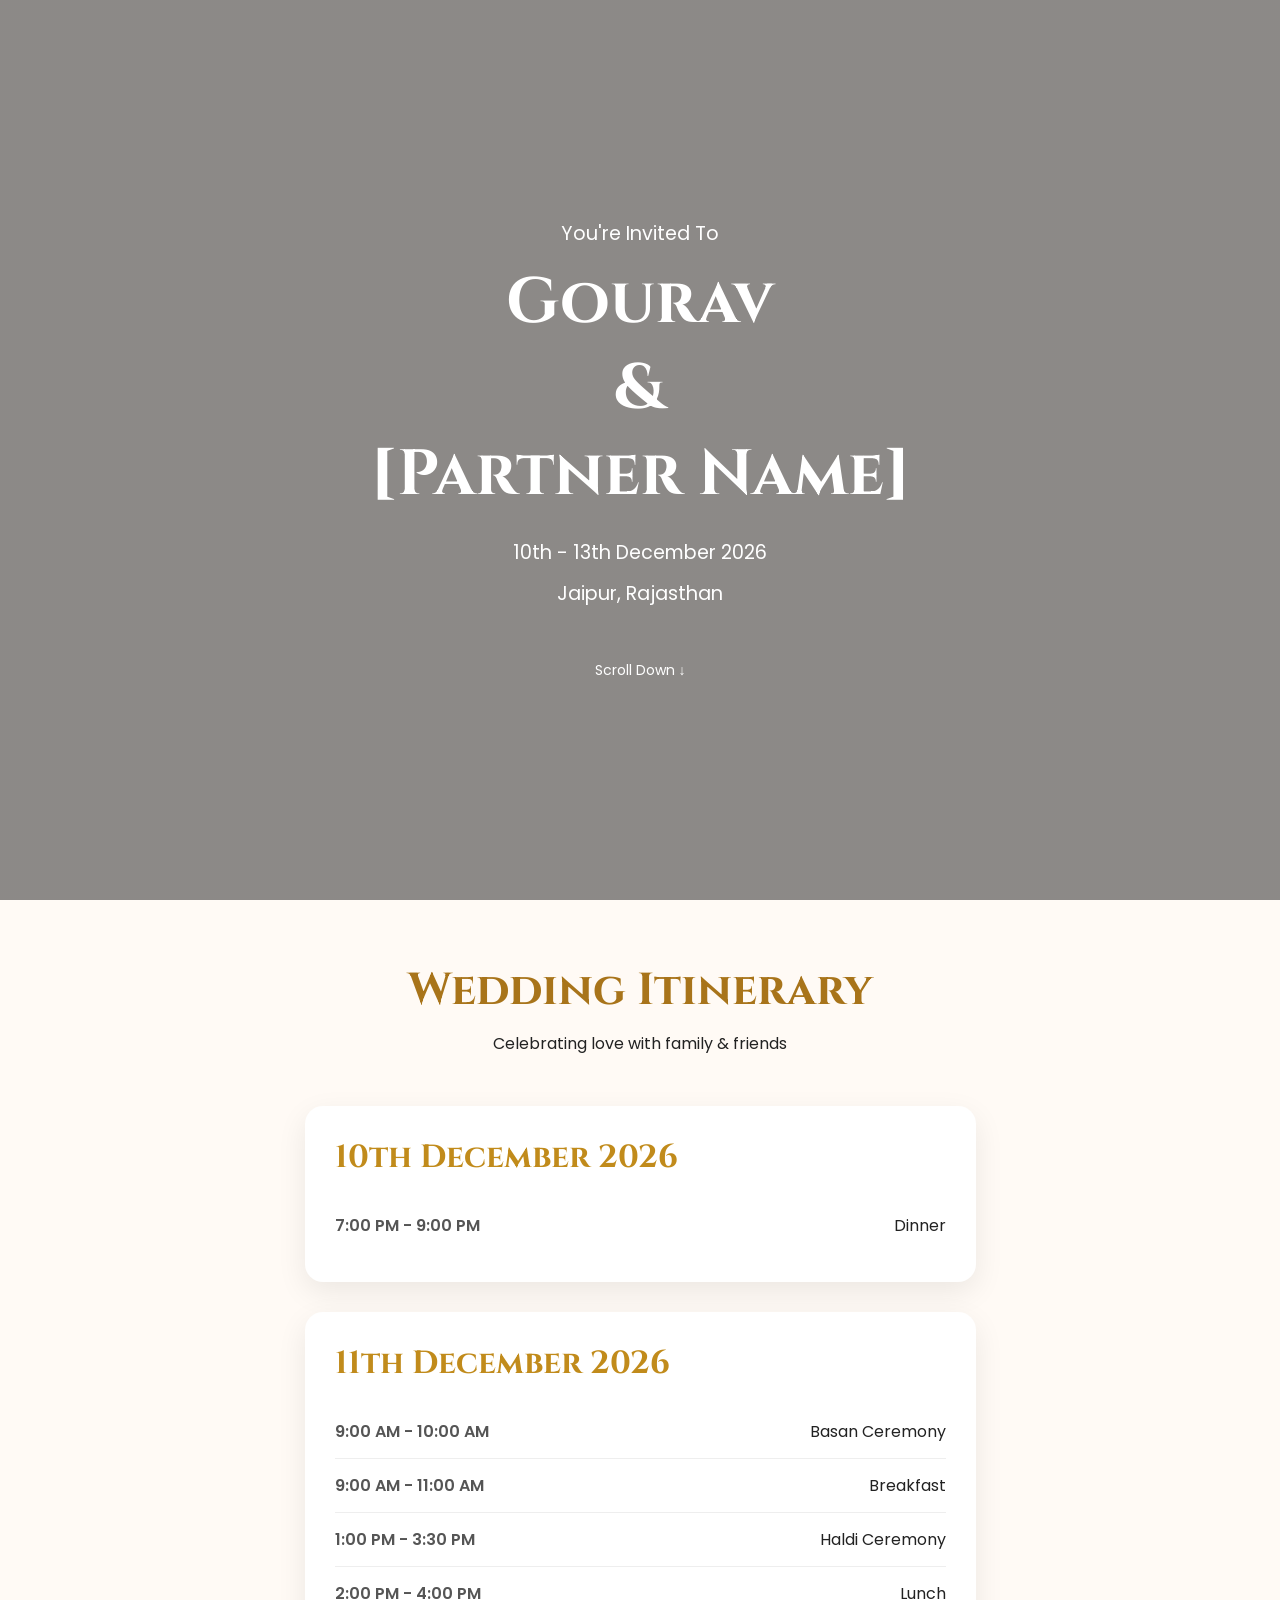
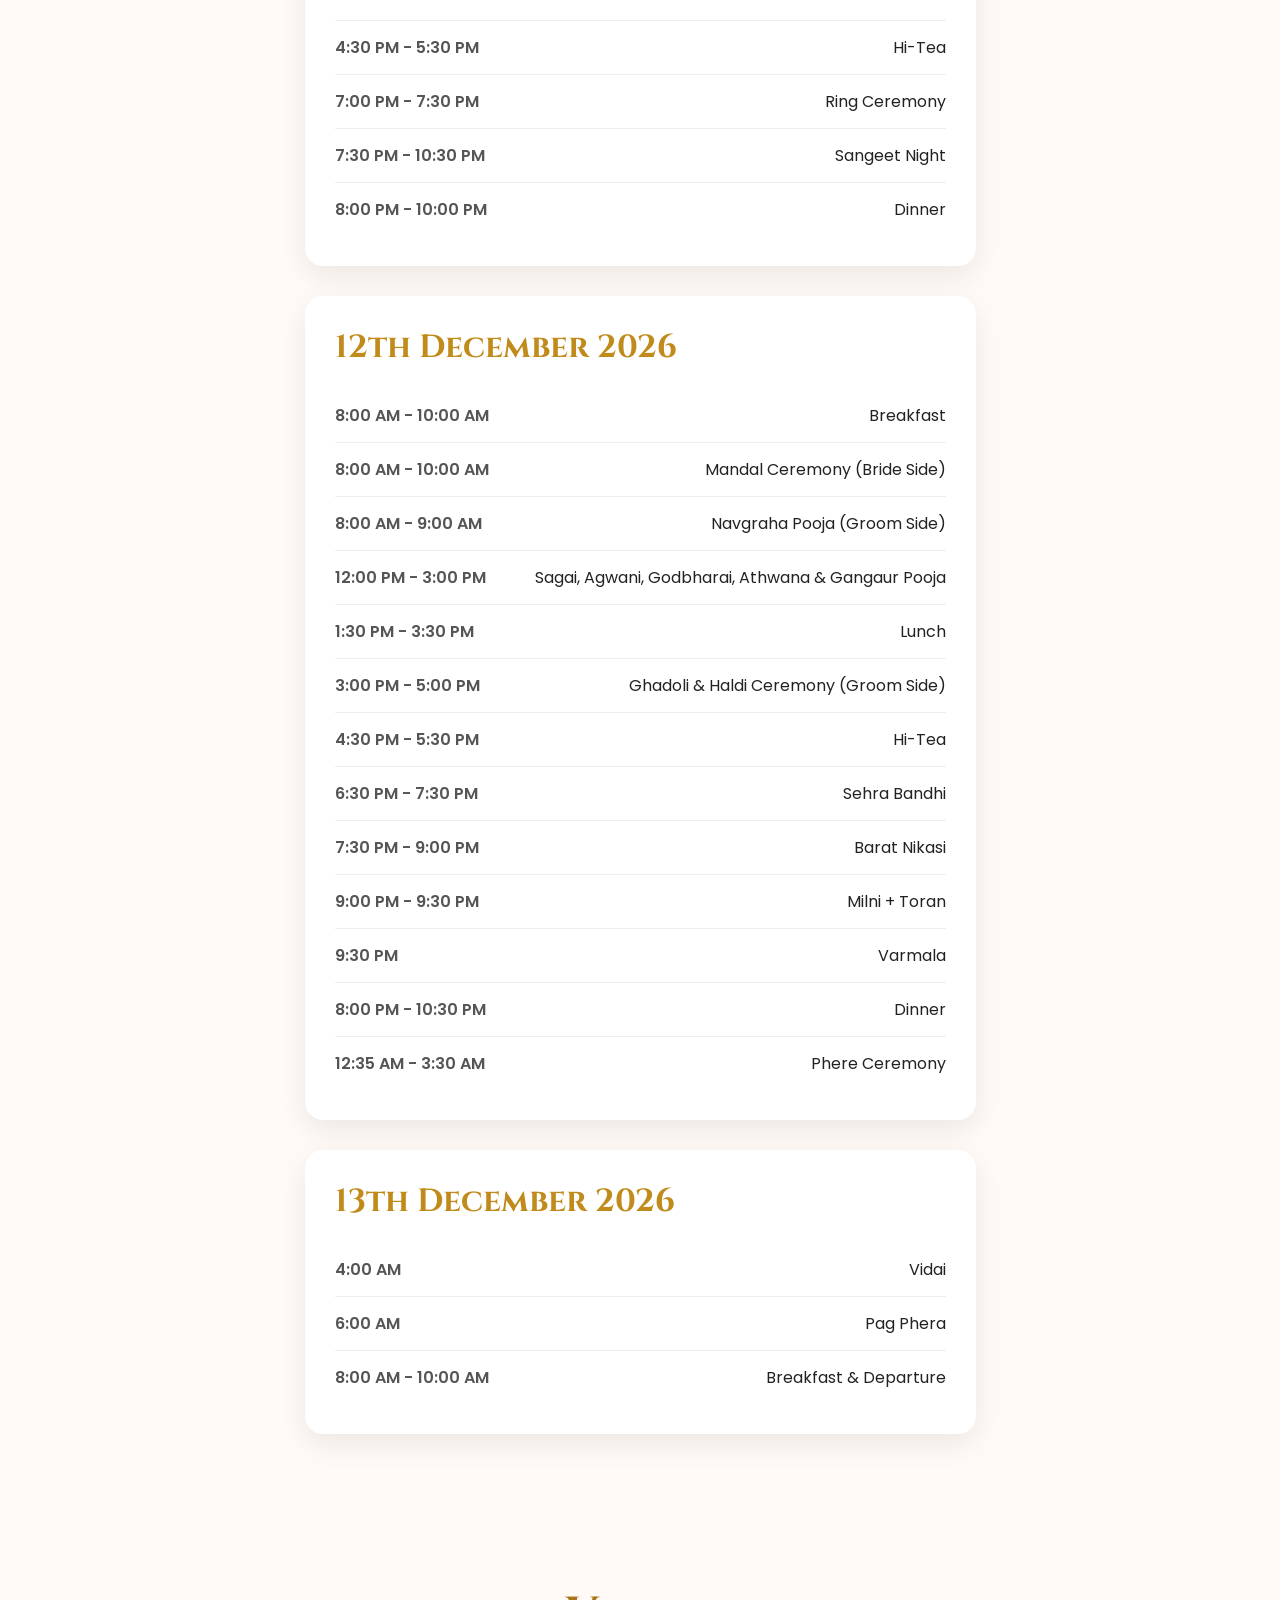
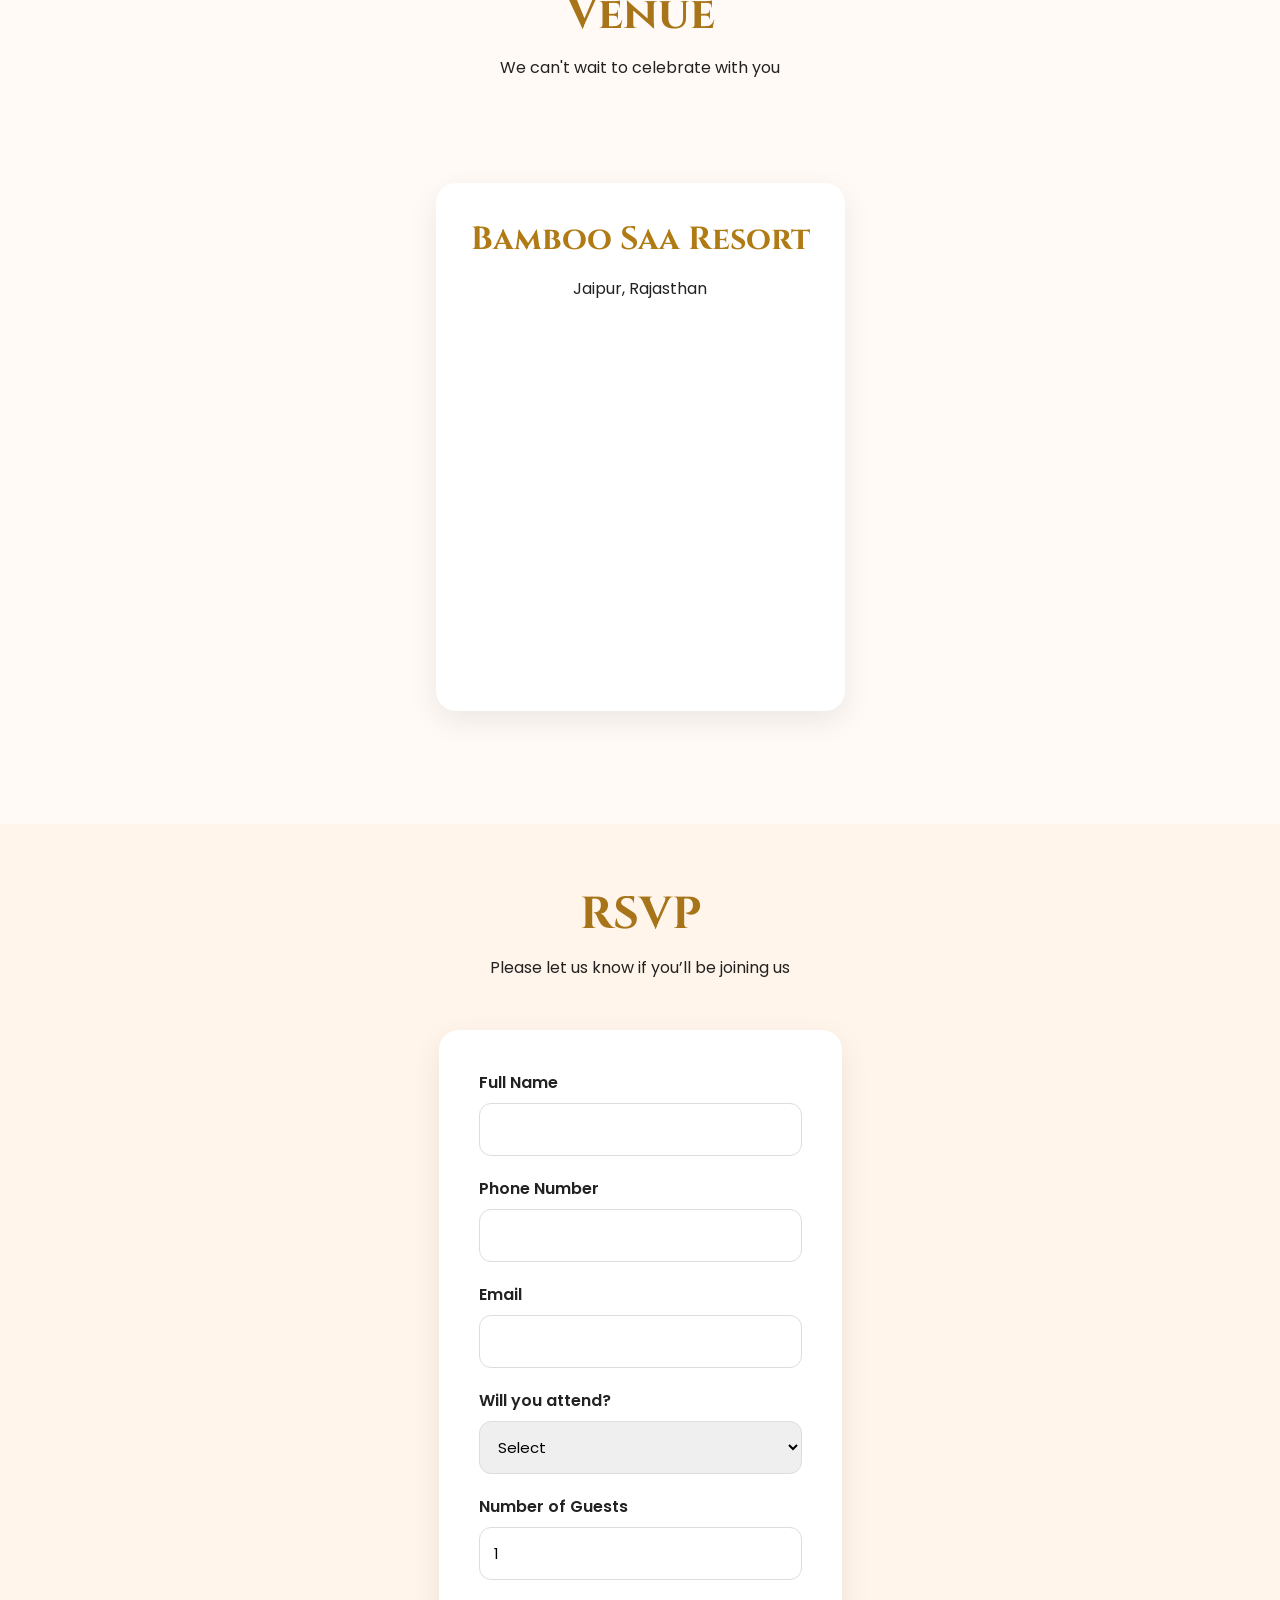
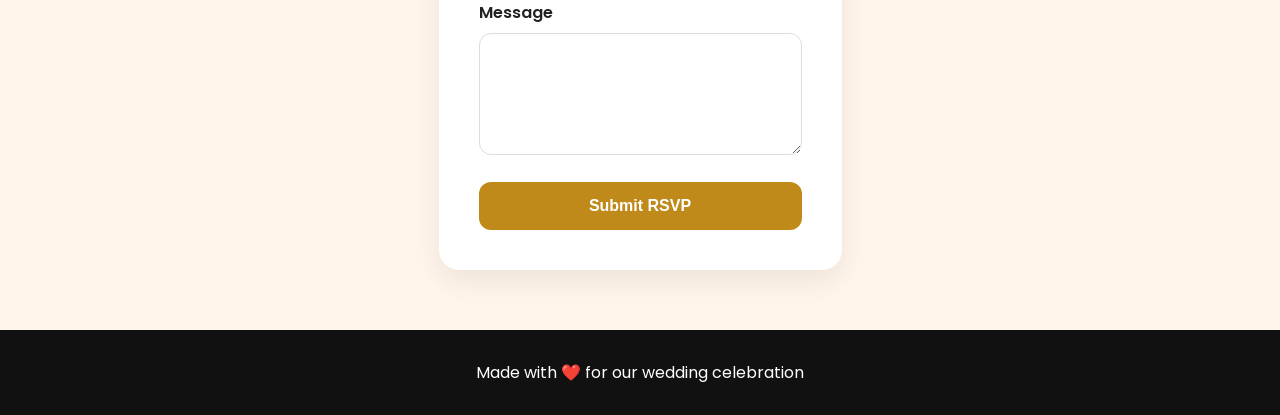
<file: invite.html>
<!DOCTYPE html>
<html lang="en">
<head>
  <meta charset="UTF-8" />
  <meta name="viewport" content="width=device-width, initial-scale=1.0"/>
  <title>Gourav Weds [Partner Name]</title>

  <link rel="preconnect" href="https://fonts.googleapis.com">
  <link rel="preconnect" href="https://fonts.gstatic.com" crossorigin>
  <link href="https://fonts.googleapis.com/css2?family=Cinzel:wght@400;600;700&family=Poppins:wght@300;400;500;600&display=swap" rel="stylesheet">

  <style>
    *{
      margin:0;
      padding:0;
      box-sizing:border-box;
      scroll-behavior:smooth;
    }

    body{
      font-family:'Poppins',sans-serif;
      background:#fffaf5;
      color:#222;
      overflow-x:hidden;
    }

    section{
      min-height:100vh;
      padding:60px 8%;
      display:flex;
      flex-direction:column;
      justify-content:center;
    }

    .hero{
      background:
      linear-gradient(rgba(0,0,0,0.45), rgba(0,0,0,0.45)),
      url('https://images.unsplash.com/photo-1519741497674-611481863552?q=80&w=1600&auto=format&fit=crop');
      background-size:cover;
      background-position:center;
      color:white;
      text-align:center;
      position:relative;
    }

    .hero h1{
      font-size:4rem;
      font-family:'Cinzel',serif;
      margin-bottom:20px;
    }

    .hero p{
      font-size:1.2rem;
      margin-bottom:12px;
    }

    .scroll-down{
      margin-top:40px;
      font-size:14px;
      animation: bounce 1.5s infinite;
    }

    @keyframes bounce{
      0%,20%,50%,80%,100%{
        transform:translateY(0);
      }
      40%{
        transform:translateY(-10px);
      }
      60%{
        transform:translateY(-5px);
      }
    }

    .section-title{
      text-align:center;
      margin-bottom:50px;
    }

    .section-title h2{
      font-size:2.8rem;
      font-family:'Cinzel',serif;
      color:#a8741a;
      margin-bottom:10px;
    }

    .timeline{
      max-width:900px;
      margin:auto;
    }

    .day-card{
      background:white;
      border-radius:18px;
      padding:30px;
      margin-bottom:30px;
      box-shadow:0 10px 30px rgba(0,0,0,0.08);
    }

    .day-card h3{
      font-size:2rem;
      color:#c18b1b;
      margin-bottom:20px;
      font-family:'Cinzel',serif;
    }

    .event{
      display:flex;
      justify-content:space-between;
      padding:14px 0;
      border-bottom:1px solid #eee;
      gap:20px;
    }

    .event:last-child{
      border-bottom:none;
    }

    .event-time{
      font-weight:600;
      color:#555;
      min-width:180px;
    }

    .venue-box{
      background:#fff;
      border-radius:20px;
      padding:35px;
      text-align:center;
      box-shadow:0 10px 30px rgba(0,0,0,0.08);
      max-width:800px;
      margin:auto;
    }

    .venue-box h3{
      font-size:2rem;
      margin-bottom:15px;
      color:#b07a14;
      font-family:'Cinzel',serif;
    }

    .map-placeholder{
      margin-top:25px;
      height:350px;
      border-radius:20px;
      overflow:hidden;
    }

    .map-placeholder iframe{
      width:100%;
      height:100%;
      border:none;
    }

    .rsvp-section{
      background:#fff5ea;
    }

    form{
      max-width:700px;
      margin:auto;
      background:white;
      padding:40px;
      border-radius:20px;
      box-shadow:0 10px 30px rgba(0,0,0,0.08);
    }

    .form-group{
      margin-bottom:20px;
    }

    label{
      display:block;
      margin-bottom:8px;
      font-weight:600;
    }

    input,
    select,
    textarea{
      width:100%;
      padding:14px;
      border-radius:12px;
      border:1px solid #ddd;
      font-size:15px;
      font-family:'Poppins',sans-serif;
    }

    button{
      background:#c08a1b;
      color:white;
      border:none;
      padding:15px 30px;
      border-radius:12px;
      font-size:16px;
      cursor:pointer;
      transition:0.3s;
      width:100%;
      font-weight:600;
    }

    button:hover{
      background:#9f6f10;
    }

    .footer{
      text-align:center;
      padding:30px;
      background:#111;
      color:white;
    }

    @media(max-width:768px){

      .hero h1{
        font-size:2.6rem;
      }

      .event{
        flex-direction:column;
      }

      .event-time{
        min-width:auto;
      }

      section{
        padding:50px 20px;
      }

      form{
        padding:25px;
      }
    }
  </style>
</head>
<body>

  <!-- HERO SECTION -->
  <section class="hero">

    <p>You're Invited To</p>

    <h1>Gourav <br> & <br> [Partner Name]</h1>

    <p>10th - 13th December 2026</p>
    <p>Jaipur, Rajasthan</p>

    <div class="scroll-down">
      Scroll Down ↓
    </div>

  </section>

  <!-- ITINERARY -->
  <section>

    <div class="section-title">
      <h2>Wedding Itinerary</h2>
      <p>Celebrating love with family & friends</p>
    </div>

    <div class="timeline">

      <!-- DAY 1 -->
      <div class="day-card">

        <h3>10th December 2026</h3>

        <div class="event">
          <div class="event-time">7:00 PM - 9:00 PM</div>
          <div>Dinner</div>
        </div>

      </div>

      <!-- DAY 2 -->
      <div class="day-card">

        <h3>11th December 2026</h3>

        <div class="event">
          <div class="event-time">9:00 AM - 10:00 AM</div>
          <div>Basan Ceremony</div>
        </div>

        <div class="event">
          <div class="event-time">9:00 AM - 11:00 AM</div>
          <div>Breakfast</div>
        </div>

        <div class="event">
          <div class="event-time">1:00 PM - 3:30 PM</div>
          <div>Haldi Ceremony</div>
        </div>

        <div class="event">
          <div class="event-time">2:00 PM - 4:00 PM</div>
          <div>Lunch</div>
        </div>

        <div class="event">
          <div class="event-time">4:30 PM - 5:30 PM</div>
          <div>Hi-Tea</div>
        </div>

        <div class="event">
          <div class="event-time">7:00 PM - 7:30 PM</div>
          <div>Ring Ceremony</div>
        </div>

        <div class="event">
          <div class="event-time">7:30 PM - 10:30 PM</div>
          <div>Sangeet Night</div>
        </div>

        <div class="event">
          <div class="event-time">8:00 PM - 10:00 PM</div>
          <div>Dinner</div>
        </div>

      </div>

      <!-- DAY 3 -->
      <div class="day-card">

        <h3>12th December 2026</h3>

        <div class="event">
          <div class="event-time">8:00 AM - 10:00 AM</div>
          <div>Breakfast</div>
        </div>

        <div class="event">
          <div class="event-time">8:00 AM - 10:00 AM</div>
          <div>Mandal Ceremony (Bride Side)</div>
        </div>

        <div class="event">
          <div class="event-time">8:00 AM - 9:00 AM</div>
          <div>Navgraha Pooja (Groom Side)</div>
        </div>

        <div class="event">
          <div class="event-time">12:00 PM - 3:00 PM</div>
          <div>Sagai, Agwani, Godbharai, Athwana & Gangaur Pooja</div>
        </div>

        <div class="event">
          <div class="event-time">1:30 PM - 3:30 PM</div>
          <div>Lunch</div>
        </div>

        <div class="event">
          <div class="event-time">3:00 PM - 5:00 PM</div>
          <div>Ghadoli & Haldi Ceremony (Groom Side)</div>
        </div>

        <div class="event">
          <div class="event-time">4:30 PM - 5:30 PM</div>
          <div>Hi-Tea</div>
        </div>

        <div class="event">
          <div class="event-time">6:30 PM - 7:30 PM</div>
          <div>Sehra Bandhi</div>
        </div>

        <div class="event">
          <div class="event-time">7:30 PM - 9:00 PM</div>
          <div>Barat Nikasi</div>
        </div>

        <div class="event">
          <div class="event-time">9:00 PM - 9:30 PM</div>
          <div>Milni + Toran</div>
        </div>

        <div class="event">
          <div class="event-time">9:30 PM</div>
          <div>Varmala</div>
        </div>

        <div class="event">
          <div class="event-time">8:00 PM - 10:30 PM</div>
          <div>Dinner</div>
        </div>

        <div class="event">
          <div class="event-time">12:35 AM - 3:30 AM</div>
          <div>Phere Ceremony</div>
        </div>

      </div>

      <!-- DAY 4 -->
      <div class="day-card">

        <h3>13th December 2026</h3>

        <div class="event">
          <div class="event-time">4:00 AM</div>
          <div>Vidai</div>
        </div>

        <div class="event">
          <div class="event-time">6:00 AM</div>
          <div>Pag Phera</div>
        </div>

        <div class="event">
          <div class="event-time">8:00 AM - 10:00 AM</div>
          <div>Breakfast & Departure</div>
        </div>

      </div>

    </div>

  </section>

  <!-- VENUE -->
  <section>

    <div class="section-title">
      <h2>Venue</h2>
      <p>We can't wait to celebrate with you</p>
    </div>

    <div class="venue-box">

      <h3>Bamboo Saa Resort</h3>

      <p>
        Jaipur, Rajasthan
      </p>

      <div class="map-placeholder">

        <!-- REPLACE WITH YOUR GOOGLE MAP EMBED -->
        <iframe src="https://www.google.com/maps/embed?pb=!1m18!1m12!1m3!1d3550.3860611910877!2d75.86710168354526!3d27.14414091594278!2m3!1f0!2f0!3f0!3m2!1i1024!2i768!4f13.1!3m3!1m2!1s0x396da8edea3db705%3A0x1f35db5e78556a2a!2sBamboo%20Saa%20Sunrrise%20Weddings%20%26%20Wellness%20Resort%20%7C%20Jaipur!5e0!3m2!1sen!2sus!4v1779476866209!5m2!1sen!2sus" width="600" height="450" style="border:0;" allowfullscreen="" loading="lazy" referrerpolicy="no-referrer-when-downgrade"></iframe>
      </div>

    </div>

  </section>

  <!-- RSVP -->
  <section class="rsvp-section">

    <div class="section-title">
      <h2>RSVP</h2>
      <p>Please let us know if you’ll be joining us</p>
    </div>

    <form id="rsvpForm">

      <div class="form-group">
        <label>Full Name</label>
        <input type="text" id="name" required>
      </div>

      <div class="form-group">
        <label>Phone Number</label>
        <input type="tel" id="phone" required>
      </div>

      <div class="form-group">
        <label>Email</label>
        <input type="email" id="email">
      </div>

      <div class="form-group">
        <label>Will you attend?</label>

        <select id="attendance" required>
          <option value="">Select</option>
          <option>Yes, definitely!</option>
          <option>Maybe</option>
          <option>Sorry, can't make it</option>
        </select>
      </div>

      <div class="form-group">
        <label>Number of Guests</label>
        <input type="number" id="guests" min="1" value="1">
      </div>

      <div class="form-group">
        <label>Message</label>
        <textarea rows="4" id="message"></textarea>
      </div>

      <button type="submit">
        Submit RSVP
      </button>

    </form>

  </section>

  <!-- FOOTER -->
  <div class="footer">
    Made with ❤️ for our wedding celebration
  </div>

  <script>

    // REPLACE THIS WITH YOUR GOOGLE APPS SCRIPT WEB APP URL
    const scriptURL = "https://script.google.com/macros/s/AKfycbzE87ASxURJzf0cJcQz02wSS2W2iKG9oGZd4SNh-Xz5dggEwkshBUiL1L5O1mwaCYID/exec";
document
  .getElementById("rsvpForm")
  .addEventListener("submit", async function(e){

    e.preventDefault();

    const formData = {
      name: document.getElementById("name").value,
      phone: document.getElementById("phone").value,
      email: document.getElementById("email").value,
      attendance: document.getElementById("attendance").value,
      guests: document.getElementById("guests").value,
      message: document.getElementById("message").value
    };

    try {

      await fetch(scriptURL, {
        method: "POST",
        mode: "no-cors",
        headers: {
          "Content-Type": "application/json"
        },
        body: JSON.stringify(formData)
      });

      alert("RSVP Submitted Successfully!");

      document.getElementById("rsvpForm").reset();

    } catch(error) {

      console.error(error);

      alert("Error submitting RSVP");

    }

});

</script>
  </script>

</body>
</html>
</file>
